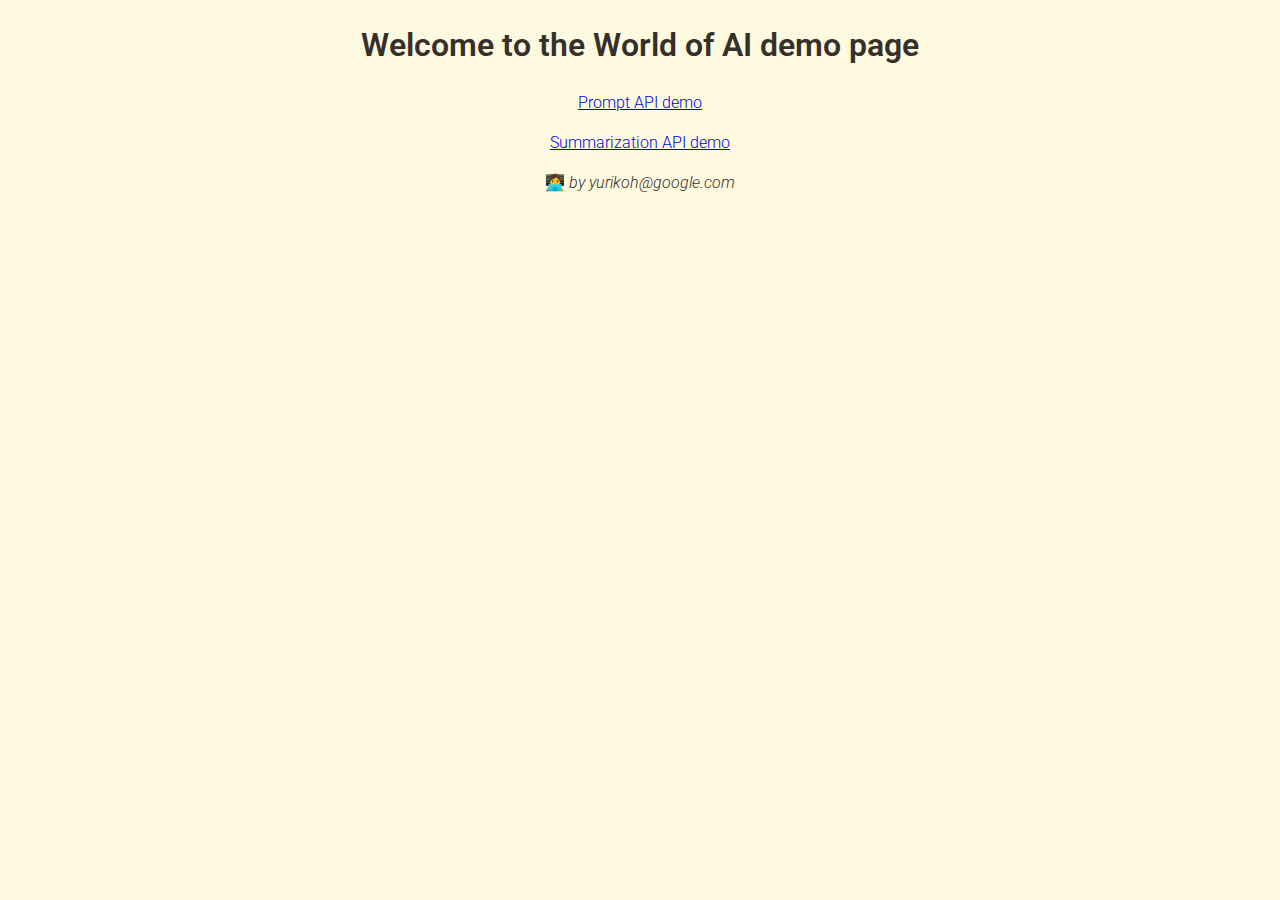
<file: index.html>
<!DOCTYPE html>
<html lang="en">

<head>
  <meta charset="utf-8" />
  <meta name="viewport" content="width=device-width, initial-scale=1" />
  <link rel="preconnect" href="https://fonts.googleapis.com">
  <link rel="preconnect" href="https://fonts.gstatic.com" crossorigin>
  <link href="https://fonts.googleapis.com/css2?family=Roboto:ital,wght@0,100;0,300;0,400;0,500;0,700;0,900;1,100;1,300;1,400;1,500;1,700;1,900&display=swap" rel="stylesheet">
  <title>🐥 Hello World of AI 👋</title>
  <link rel="stylesheet" href="./global.css" />
</head>

<body>
  <div class="wrapper index-wrapper">
    <h1>Welcome to the World of AI demo page</h1>
    <a href="./src/prompt/prompt.html"><p>Prompt API demo</p></a>
    <a href="./src/summarization/summarization.html"><p>Summarization API demo</p></a>
  </div>
  
  <footer>👩‍💻 <i>by yurikoh@google.com</i></footer>
</body>
</html>
</file>
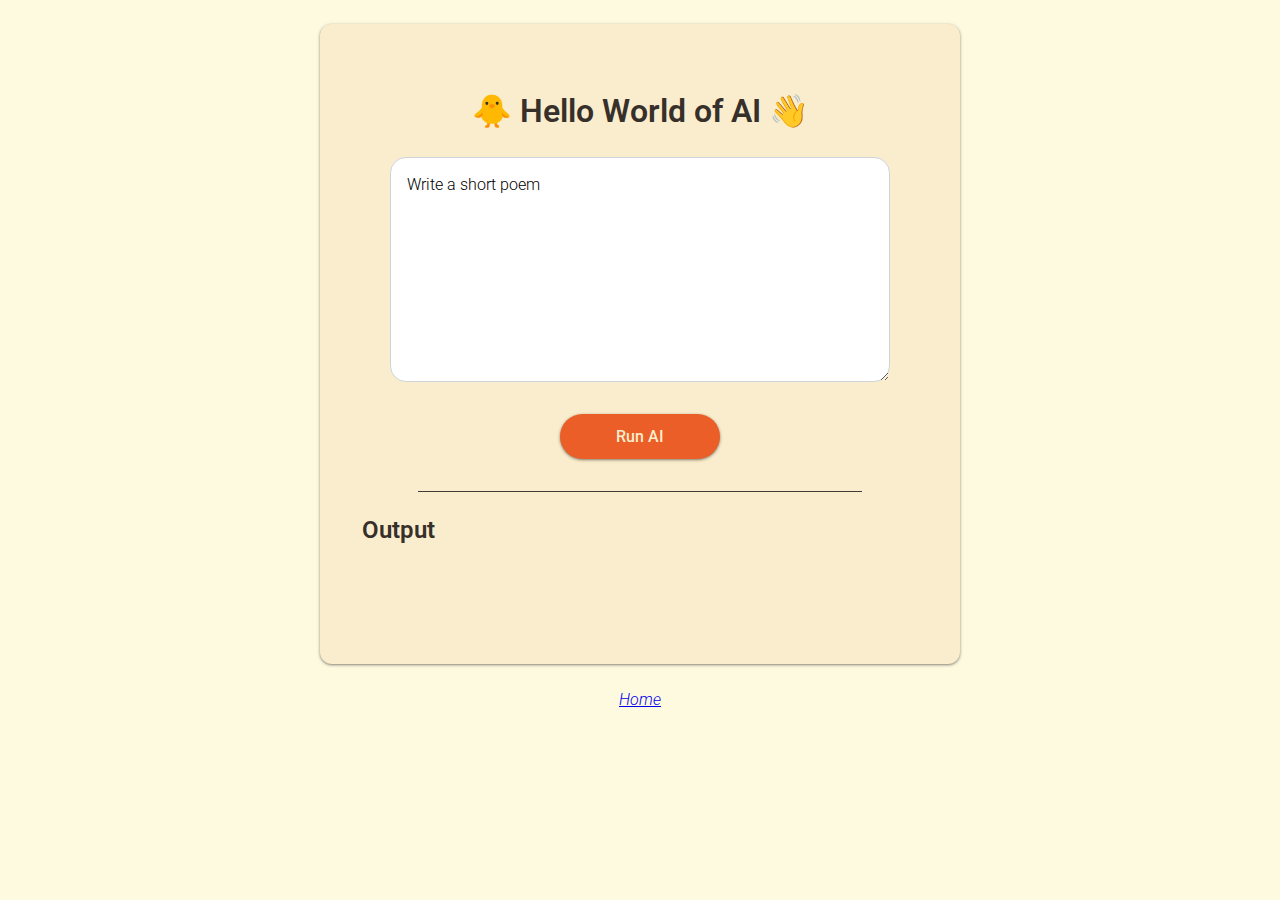
<file: src/prompt/prompt.html>
<!DOCTYPE html>
<html lang="en">
<head>
  <meta charset="utf-8" />
  <meta name="viewport" content="width=device-width, initial-scale=1" />
  <link rel="preconnect" href="https://fonts.googleapis.com">
  <link rel="preconnect" href="https://fonts.gstatic.com" crossorigin>
  <link
    href="https://fonts.googleapis.com/css2?family=Roboto:ital,wght@0,100;0,300;0,400;0,500;0,700;0,900;1,100;1,300;1,400;1,500;1,700;1,900&display=swap"
    rel="stylesheet">
  <title>🐥 Hello World of AI 👋</title>
  <link rel="stylesheet" href="./../../global.css" />
  <script type="module" src="./../util/renderTemplate.js"></script>
</head>

<body>
  <div id="validate-model"></div>
  <section id="built-in-ai-section">
    <!-- TEMPLATE -->
      <template id="built-in-ai-template">
        <div id="model-wrapper">
          <h1 class="template-title"></h1>
          <textarea id="prompt-text" class="template-prompt-textarea" rows="10" placeholder="write prompt here" id="prompt-text"></textarea>
          <button id="ai-button" class="action-button">Run AI</button>
          <hr>
          <h2>Output</h2>
          <div class="loading-wrapper">
            <div class="loading"></div>
            <div class="loading"></div>
            <div class="loading"></div>
          </div>
          <p id="ai-output"></p>
        </div>
        <p class="home-nav"><a href="./../../index.html">Home</a></p> 
      </template>
    <!-- END OF TEMPLATE -->
  </section>

</body>
<script type="module" src="./prompt.js"></script>

</html>
</file>
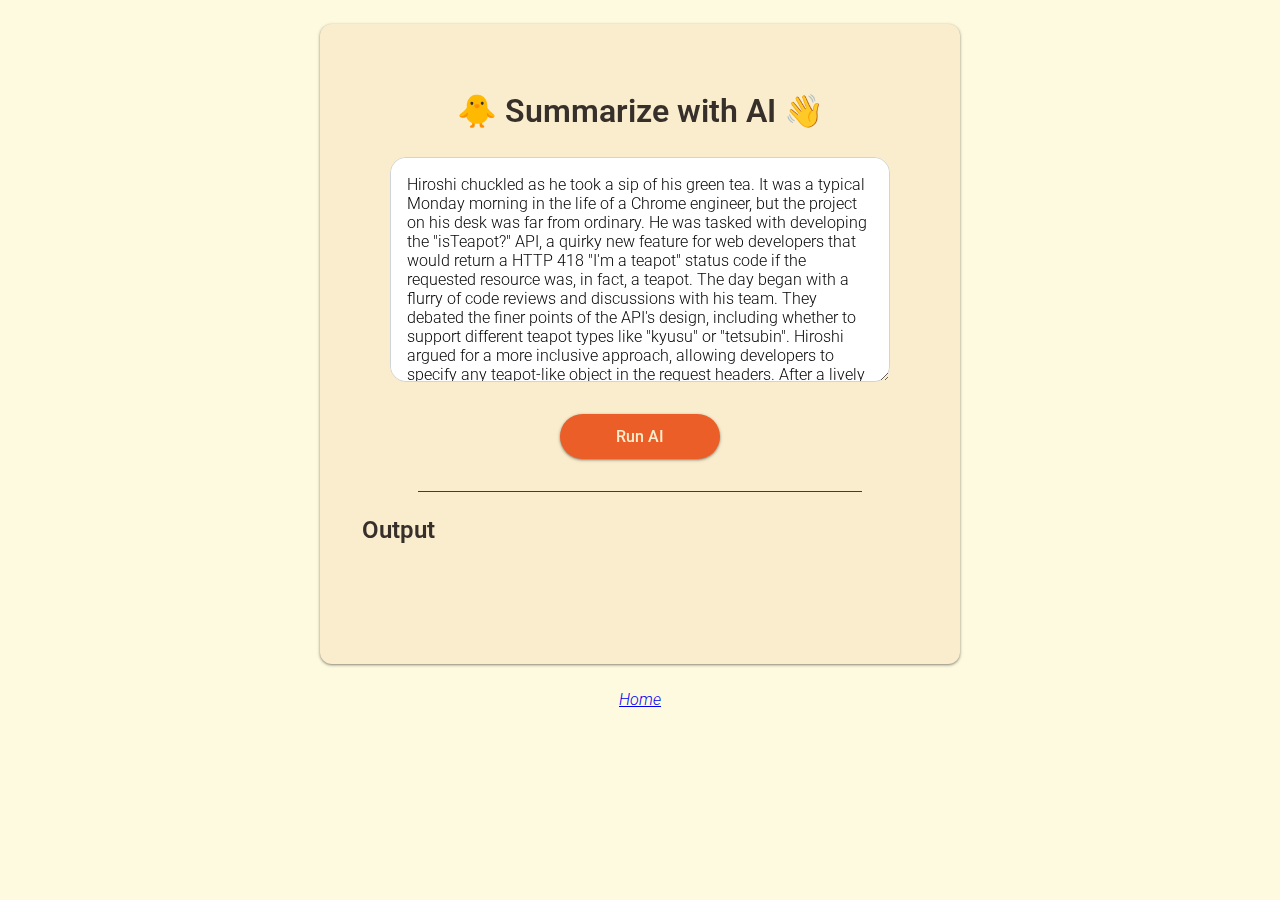
<file: src/summarization/summarization.html>
<!DOCTYPE html>
<html lang="en">
<head>
    <meta charset="utf-8" />
    <meta name="viewport" content="width=device-width, initial-scale=1" />
    <link rel="preconnect" href="https://fonts.googleapis.com">
    <link rel="preconnect" href="https://fonts.gstatic.com" crossorigin>
    <link
        href="https://fonts.googleapis.com/css2?family=Roboto:ital,wght@0,100;0,300;0,400;0,500;0,700;0,900;1,100;1,300;1,400;1,500;1,700;1,900&display=swap"
        rel="stylesheet">
    <title>🐥 Hello World of AI 👋</title>
    <link rel="stylesheet" href="./../../global.css" />
    <script type="module" src="./../util/renderTemplate.js"></script>

</head>

<body>
    <div id="validate-model"></div>
    <section id="built-in-ai-section">
        <!-- TEMPLATE -->
          <template id="built-in-ai-template">
            <div id="model-wrapper">
              <h1 class="template-title"></h1>
              <textarea id="prompt-text" class="template-prompt-textarea" rows="10" placeholder="write prompt here" id="prompt-text"></textarea>
              <button id="ai-button" class="action-button">Run AI</button>
              <hr>
              <h2>Output</h2>
              <div class="loading-wrapper">
                <div class="loading"></div>
                <div class="loading"></div>
                <div class="loading"></div>
              </div>
              <p id="ai-output"></p>
            </div>
            <p class="home-nav"><a href="./../../index.html">Home</a></p> 
          </template>
        <!-- END OF TEMPLATE -->
      </section>
</body>
<script type="module" src="./summarization.js"></script>
</html>
</file>
<file: global.css>
html {
  box-sizing: border-box;
  font-size: 16px;
}

*,
*:before,
*:after {
  box-sizing: inherit;
}

/* adjust typography defaults */
body {
  background-color: #fefae0;
  color: #362F2A;
  margin: 1rem;
  font-family: "Roboto", sans-serif;
  font-weight: 300;
  font-style: normal;
  line-height: 1.5;
}

h1, h2 {
  font-weight: 600;
}

hr{
  height: 1px;
  border: 0;
  border-top: 1px solid #403d39;
  margin: 3% 10% 0;
}

#validate-model {
  font-weight: 400;
}
.template-prompt-textarea {
  font-family: "Roboto", sans-serif;
  font-size: 16px;
  font-weight: 300;
  font-style: normal;
  display: block;
  padding: 3%;
  margin: 0 auto;
  border-radius: 16px;
  border-color: #ced4da;
  outline: none;
  min-width: 400px;
  width: 90%;
  max-width: 100%;
  box-sizing: border-box;
}

.index-wrapper {
  text-align: center;
}

.action-button {
  display: block;
  margin: 32px auto;
  width: 160px;
  height: 45px;
  padding: 10px 24px;
  align-items: center;
  background-color: #eb5e28;
  font-family: "Roboto", sans-serif;
  color: #faedcd;
  font-weight: 500;
  font-size: 16px;
  border-radius: 100px;
  border: none;
  box-shadow: 0px 1px 3px 1px rgba(0, 0, 0, 0.15), 0px 1px 2px 0px rgba(0, 0, 0, 0.3);
  &:hover{
    cursor: pointer;
  }
}

.home-nav {
  text-align: center;
  font-style: italic;
}

#model-wrapper {
  background-color: #faedcd;
  position: relative;
  width: 640px;
  min-height: 640px;
  margin: 24px auto;
  border-radius: 12px;
  overflow: hidden;
  box-shadow:  0px 1px 3px 1px rgba(0, 0, 0, 0.15), 0px 1px 2px 0px rgba(0, 0, 0, 0.3);
  padding: 42px;
  & h1 {
    text-align: center;
  }
}

.warning {
  text-align: center;
  margin: 0;
  font-style: italic;
  font-weight: 100;
  font-size: 15px;
}

footer {
  display: relative;
  text-align: center;
  margin-top: 10px;
}


@keyframes gradient {
	from {
		background-position: 200% 0;
	}

	to {
		background-position: 0% 0;
	}
}

.loading {
	background: linear-gradient(to right, #ffd000, #fff3b0, #ffd000);
	width: 100%;
	background-size: 200%;
	background-position: 50% 100%;
	animation: gradient 2s infinite;
	animation-fill-mode: forward;
	animation-timing-function: linear;
  height: 24px;
  margin-bottom: 8px;
  border-radius: 30px;
}

.loading-wrapper {
  display: none;
}

#second-ai-output {
  color: blue;
}
</file>
